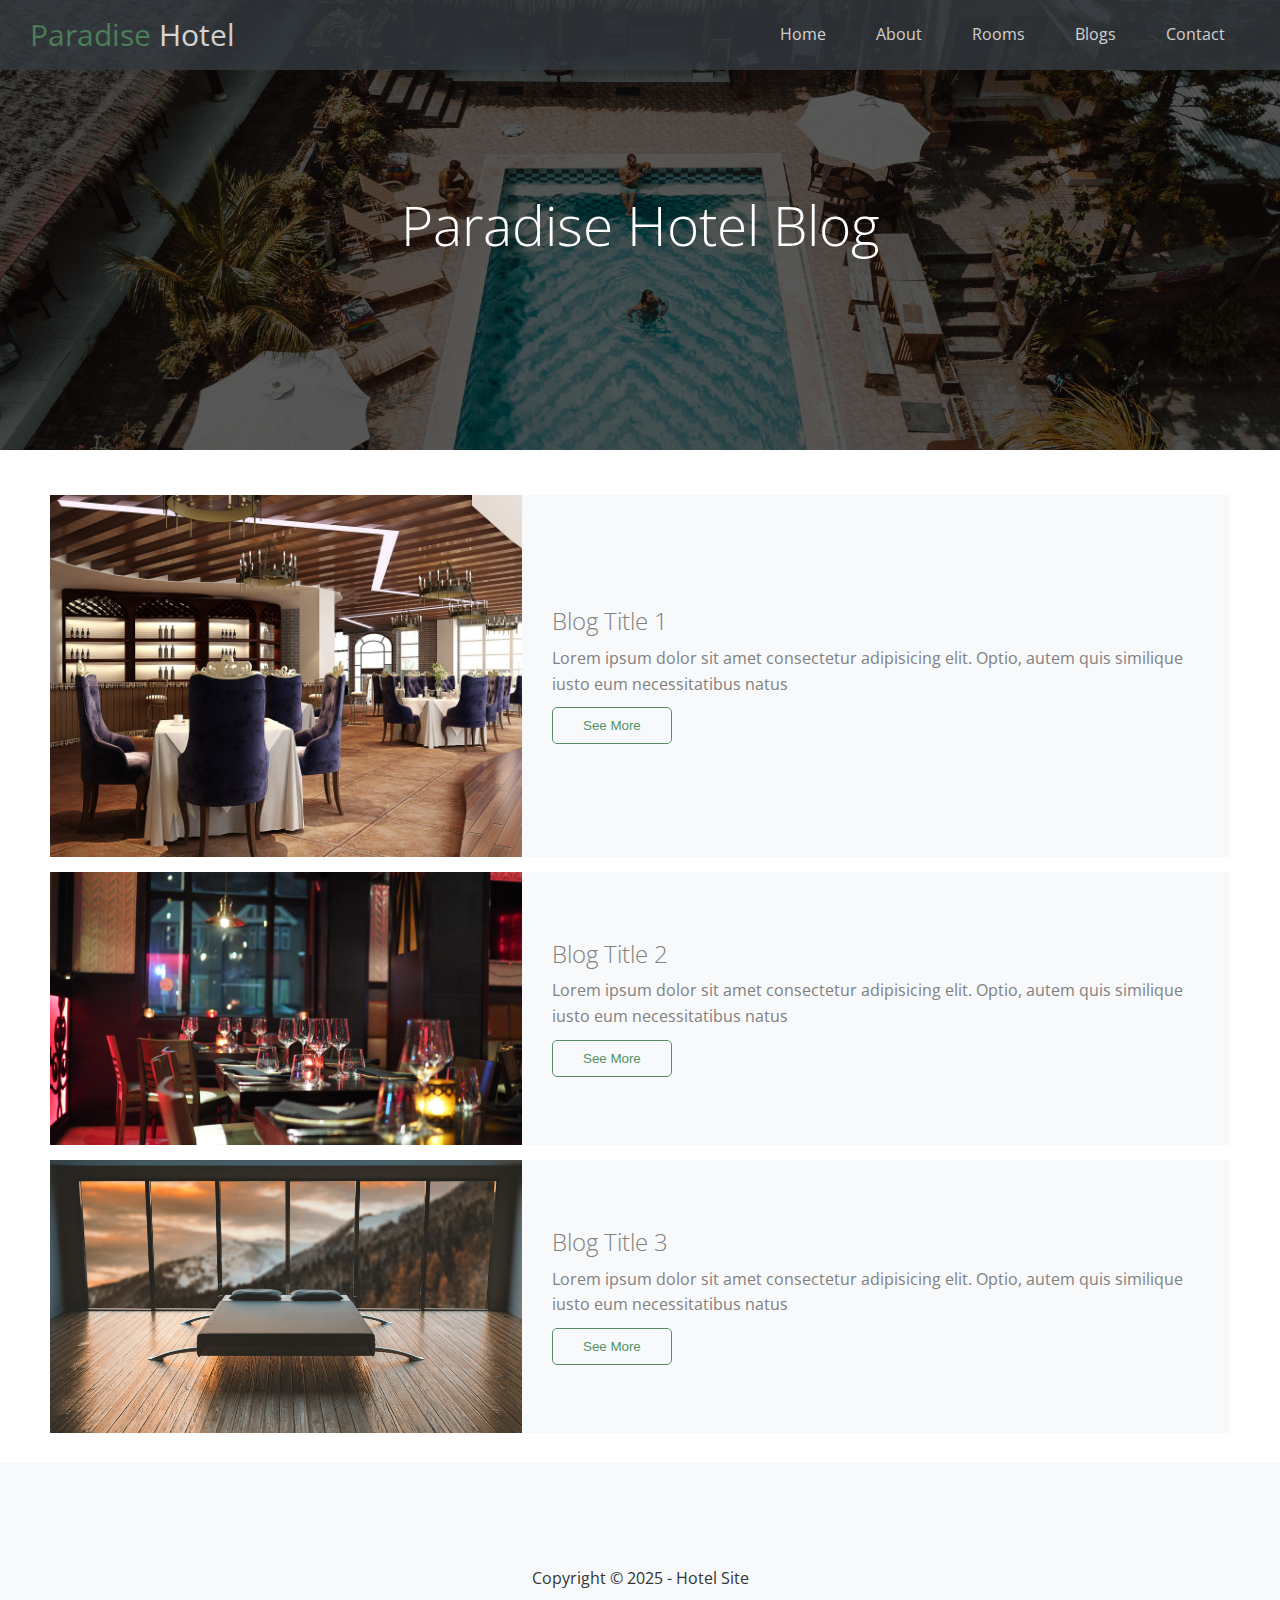
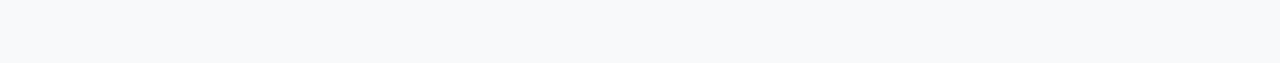
<file: blogs.html>
<!DOCTYPE html>
<html lang="en">
<head>
    <meta charset="UTF-8">
    <meta http-equiv="X-UA-Compatible" content="IE=edge">
    <meta name="viewport" content="width=device-width, initial-scale=1.0">
    <title>Document</title>
    <link rel="stylesheet" href="css/utils.css">
    <link rel="stylesheet" href="css/style.css">
    <link rel="stylesheet" href="https://cdnjs.cloudflare.com/ajax/libs/font-awesome/6.4.0/css/all.min.css" integrity="sha512-iecdLmaskl7CVkqkXNQ/ZH/XLlvWZOJyj7Yy7tcenmpD1ypASozpmT/E0iPtmFIB46ZmdtAc9eNBvH0H/ZpiBw==" crossorigin="anonymous" referrerpolicy="no-referrer" />
</head>
<body>
    <header id="home" class="main-header blog">
        <div class="navbar">
            <h1 class="logo">
                <i class="fa-solid fa-hotel"></i>
                <span>Paradise</span> Hotel
            </h1>
            <nav>
                <ul>
                    <li><a href="index.html">Home</a></li>
                    <li><a href="index.html#about">About</a></li>
                    <li><a href="index.html#rooms">Rooms</a></li>
                    <li><a href="blogs.html">Blogs</a></li>
                    <li><a href="index.html#contact">Contact</a></li>
                </ul>
            </nav>
        </div>
        <div class="content">
            <h1>Paradise Hotel Blog</h1>
        </div>
    </header>

    <main>
        <!-- articles -->
        <section class="articles">
          <article class="article flex-columns">
            <div class="row">
                <div class="column">
                    <div class="column-1">
                        <img src="img/blogs1.jpg" alt="">
                    </div>
                </div>
                <div class="column">
                    <div class="column-2 bg-light">
                        <h2>Blog Title 1</h2>
                        <p>Lorem ipsum dolor sit amet consectetur adipisicing elit. Optio, autem quis similique iusto eum necessitatibus natus </p>
                        <button class="btn btn-outline-success">See More</button>
                    </div>
                </div>
            </div>
          </article>
          <article class="article flex-columns">
            <div class="row">
                <div class="column">
                    <div class="column-1">
                        <img src="img/blogs2.jpg" alt="">
                    </div>
                </div>
                <div class="column">
                    <div class="column-2 bg-light">
                        <h2>Blog Title 2</h2>
                        <p>Lorem ipsum dolor sit amet consectetur adipisicing elit. Optio, autem quis similique iusto eum necessitatibus natus </p>
                        <button class="btn btn-outline-success">See More</button>
                    </div>
                </div>
            </div>
          </article>
          <article class="article flex-columns">
            <div class="row">
                <div class="column">
                    <div class="column-1">
                        <img src="img/blogs3.jpg" alt="">
                    </div>
                </div>
                <div class="column">
                    <div class="column-2 bg-light">
                        <h2>Blog Title 3</h2>
                        <p>Lorem ipsum dolor sit amet consectetur adipisicing elit. Optio, autem quis similique iusto eum necessitatibus natus </p>
                        <button class="btn btn-outline-success">See More</button>
                    </div>
                </div>
            </div>
          </article>


        </section>
    </main>


    <footer class="footer bg-light">
        <div class="social-icons">
            <a href="#"><i class="fa-brands fa-facebook"></i></a>
            <a href="#"><i class="fa-brands fa-twitter"></i></a>
            <a href="#"><i class="fa-brands fa-instagram"></i></a>
            <a href="#"><i class="fa-brands fa-youtube"></i></a>
        </div>
        <p>
            Copyright &copy 2025 - Hotel Site
        </p>

    </footer>
   
</body>
</html>
</file>
<file: css/utils.css>
:root{
    --white:#fff;
    --primary:#4F709C;
    --secondary:#99A98F;
    --success:#539165;
    --danger:#DF2E38;
    --warning:#F7C04A;
    --info:#4E6E81;
    --dark:#343a40;
    --light:#f8f9fa;
}
/* text color */
.text-primary{
    color: var(--primary);
}
.text-secondary{
    color: var(--secondary);
}
.text-success{
    color: var(--success);
}
.text-danger{
    color: var(--danger);
}
.text-warning{
    color: var(--warning);
}
.text-info{
    color: var(--info);
}
.text-dark{
    color: var(--dark);
}
.text-light{
    color: var(--light);
}
/* bg-colors */
.bg-primary{
    background-color: var(--primary);
}
.bg-secondary{
    background-color: var(--secondary);
}
.bg-success{
    background-color: var(--success);
}
.bg-danger{
    background-color: var(--danger);
}
.bg-warning{
    background-color: var(--warning);
}
.bg-info{
    background-color: var(--info);
}
.bg-dark{
    background-color: var(--dark);
}
.bg-light{
    background-color: var(--light);
}
/* buttons */
.btn{
    cursor: pointer;
    display: inline-block;
    padding: 10px 30px;
    border: none;
    border-radius: 5px;
}
.btn:hover{
    opacity: 0.9;
}
.btn-primary{
    color: var(--white);
    background-color: var(--primary);
}
.btn-secondary{
    color: var(--white);
    background-color: var(--secondary);
}
.btn-success{
    color: #fff;
    background-color: var(--success);
}
.btn-danger{
    color: #fff;
    background-color: var(--danger);
}
.btn-warning{
    color: #fff;
    background-color: var(--warning);
}
.btn-dark{
    color: #fff;
    background-color: var(--dark);
}
.btn-outline-primary{
    background: transparent;
    border: 1px solid var(--primary);
    color: var(--primary);
}
.btn-outline-primary:hover{
    background-color: var(--primary);
    border: 1px solid var(--primary);
    color: var(--white);
}
.btn-outline-success{
    background: transparent;
    border: 1px solid var(--success);
    color: var(--success);
}
.btn-outline-success:hover{
    background-color: var(--success);
    border: 1px solid var(--success);
    color: var(--white);
}
/* flex items */
.flex-items{
    display: flex;
    justify-content: center;
    height: 100%;
    text-align: center;
}
.flex-items > div{
    padding: 20px;
    flex-basis: 100%;
}
/* flex columns */
.flex-columns.flex-reverse .row {
    flex-direction: row-reverse;
}
.flex-columns .row{
    display: flex;
    flex-direction: row;
    flex-wrap: wrap;
    width: 100%;
}
.flex-columns .column {
    flex: 1;
}
.flex-columns.article .column:nth-child(odd){
    flex: 2;



}
.flex-columns.article .column:nth-child(even){
    flex: 3;
    


}
.flex-columns .column .column-1,
.flex-columns .column .column-2{
    height: 100%;

}
.flex-columns .column-2{
    display: flex;
    flex-direction: column;
    align-items: flex-start;
    justify-content: center;
    padding: 3rem;
}
.flex-columns img{
    width: 100%;
    height: 100%;
}


/* flex grids */
.flex-grid .row{
    display: flex;
    flex-wrap: wrap;
    padding: 0 .4rem;
}
.flex-grid .column{
    flex: 25%;
    padding: 0 .4rem;
}
/* section  */
.section-header{
    display: flex;
    flex-direction: column;
    align-items: center;
    justify-content: center;
    text-align: center;
    padding: 3rem;
}
.section-header h2{
    font-size: 4rem;
    margin: 2rem 0;

}
.section-padding{
padding: 2rem 2rem 4rem;}
/* rooms cards */
.card{
    color: var(--light);
    font-weight: 700;
}
.card-body{
    padding: 2rem;
    margin-top: -10px;
}

@media (max-width:768px){
    .flex-items {
        flex-direction: column;
    }
    .flex-items > div{
        padding: 10px;
    }
    .teams img{
        width: 70%;
    }
    .flex-columns .column{
        flex: 100%!important;
    }
    .flex-grid .column{
        flex: 50%;
    }
}
</file>
<file: css/style.css>
@import url('https://fonts.googleapis.com/css2?family=Open+Sans:wght@300;400;700&display=swap');

*{
    box-sizing: border-box;
    padding: 0;
    margin: 0;
}
html{
    font-size: 10px;
    scroll-behavior: smooth;
}
body{
    font-family: 'Open Sans', sans-serif;
    font-size: 1.6rem;
    background-color: #fff;
    color: #333;
    line-height: 1.6;
    /*line-height: yazılar arasındaki satır yüksekliği */
}
ul{
    list-style-type: none;
}
a{
    text-decoration: none;
    color: #333;
}
h1,h2{
    font-weight: 300;
    line-height: 1.2;

}
p{
    margin: 1rem 0;
}
img{
    width: 100%;
    
}
.text-center{
    text-align: center;
}
/* navbar */
.navbar{
    display: flex;
    align-items: center;
    justify-content: space-between;
    background-color: var(--dark);
    color: #fff;
    opacity: 0.8;
    position: fixed;
    top: 0;
    width: 100%;
    height: 70px;
    padding: 0 3rem;
}
.navbar a{
    color: #fff;
    padding: 1rem 2rem;
    margin: 0 .5rem;
}
.navbar a:hover{
    border-bottom: 2px solid var(--success);
}
.navbar ul{
    display: flex;
}
.navbar .logo{
    font-weight: 400;
}
.navbar h1{
    font-size: 3rem;
}
.navbar span{
    color: var(--success);
}
/* header */
.main-header{
    background-image: url('../img/bg.jpg');
    background-repeat: no-repeat;
    background-position: center;
    background-size: cover;
    height: 100vh;
    color: #fff;
    position: relative;
}
.main-header.blog{
    background-image: url('../img/blog-bg.jpg');
    height: 50vh;
   
}
.main-header.blog .content{
    display: flex;
    flex-direction: column;
    align-items: center;
    justify-content: center;
    text-align: center;
    height: 50vh;

}

.main-header .content{
    display: flex;
    flex-direction: column;
    align-items: center;
    justify-content: center;
    text-align: center;
    height: 100%;
    
}
.main-header::before{
    content: '';
    position: absolute;
    top: 0;
    left: 0;
    width: 100%;
    height: 100%;
    background-color: rgba(0,0,0,.6);
    
}
.main-header *{
    z-index: 5;
}
.main-header .content h1{
    font-size: 5.5rem;
}
.main-header .content p{
    font-size: 2.3rem;
    max-width: 60rem;
    margin: 2rem 0 3rem;
}
/* services sections */
/* icons */
.icons{
    padding: 30px;
}
.icons h3{
    font-weight: 400;
    margin-bottom: 15px;
}
.icons i{
    background-color: var(--success);
    color: #fff;
    padding: 1rem;
    border-radius: 50%;
    margin-bottom: 1.5rem;
}
/* about section */
.about{
    color: #fff;
}
.about h2{
    font-size: 4rem;
    font-weight: 400;
}
.about p{
    margin: 2rem 0;
}
/* gallery */
.gallery img:hover{
    cursor: pointer;
    opacity: 0.8;

}
/* teams */
.teams img{
    border-radius: 50%;
}
.teams img:hover{
    opacity: .7;
}
/* contact */
.contact-form{
    width: 100%;
    padding: 2rem 0;
}
.contact-form label{
    display: block;
    margin-bottom: .5rem;
}
.contact-form .form-control{
    margin-bottom: 1.5rem;

}
.contact-form input{
    width: 100%;
    padding: 5px;
    height: 40px;
    border: 1px solid #f5f5f5;
}
.contact-form .btn{
    margin-top: 20px;
}
.contact h2{
    font-size: 4rem;
}
/* article */
.articles{
    padding: 3rem 5rem;
}
.article {
    margin-top: 1.5rem;
    color: gray;
}
/* footer */
.footer{
    display: flex;
    flex-direction: column;
    justify-content: center;
    align-items: center;
    text-align: center;
    height: 200px;
    background-color: var(--light);
}
.footer a{
    color: var(--success
    );

}
.footer a:hover{
    opacity: .7;
}
.footer .social-icons a{
    margin-right: 10px;
    font-size: 20px;
}
/* media queries mobile */
@media (max-width:768px){
    html{
        font-size: 8px;
    }
    .navbar{
        flex-direction: column;
        height: 120px;
        padding: 20px;
    }
    .navbar a{
        padding: 10px;
        margin: 0 3px;
    }
}
</file>
